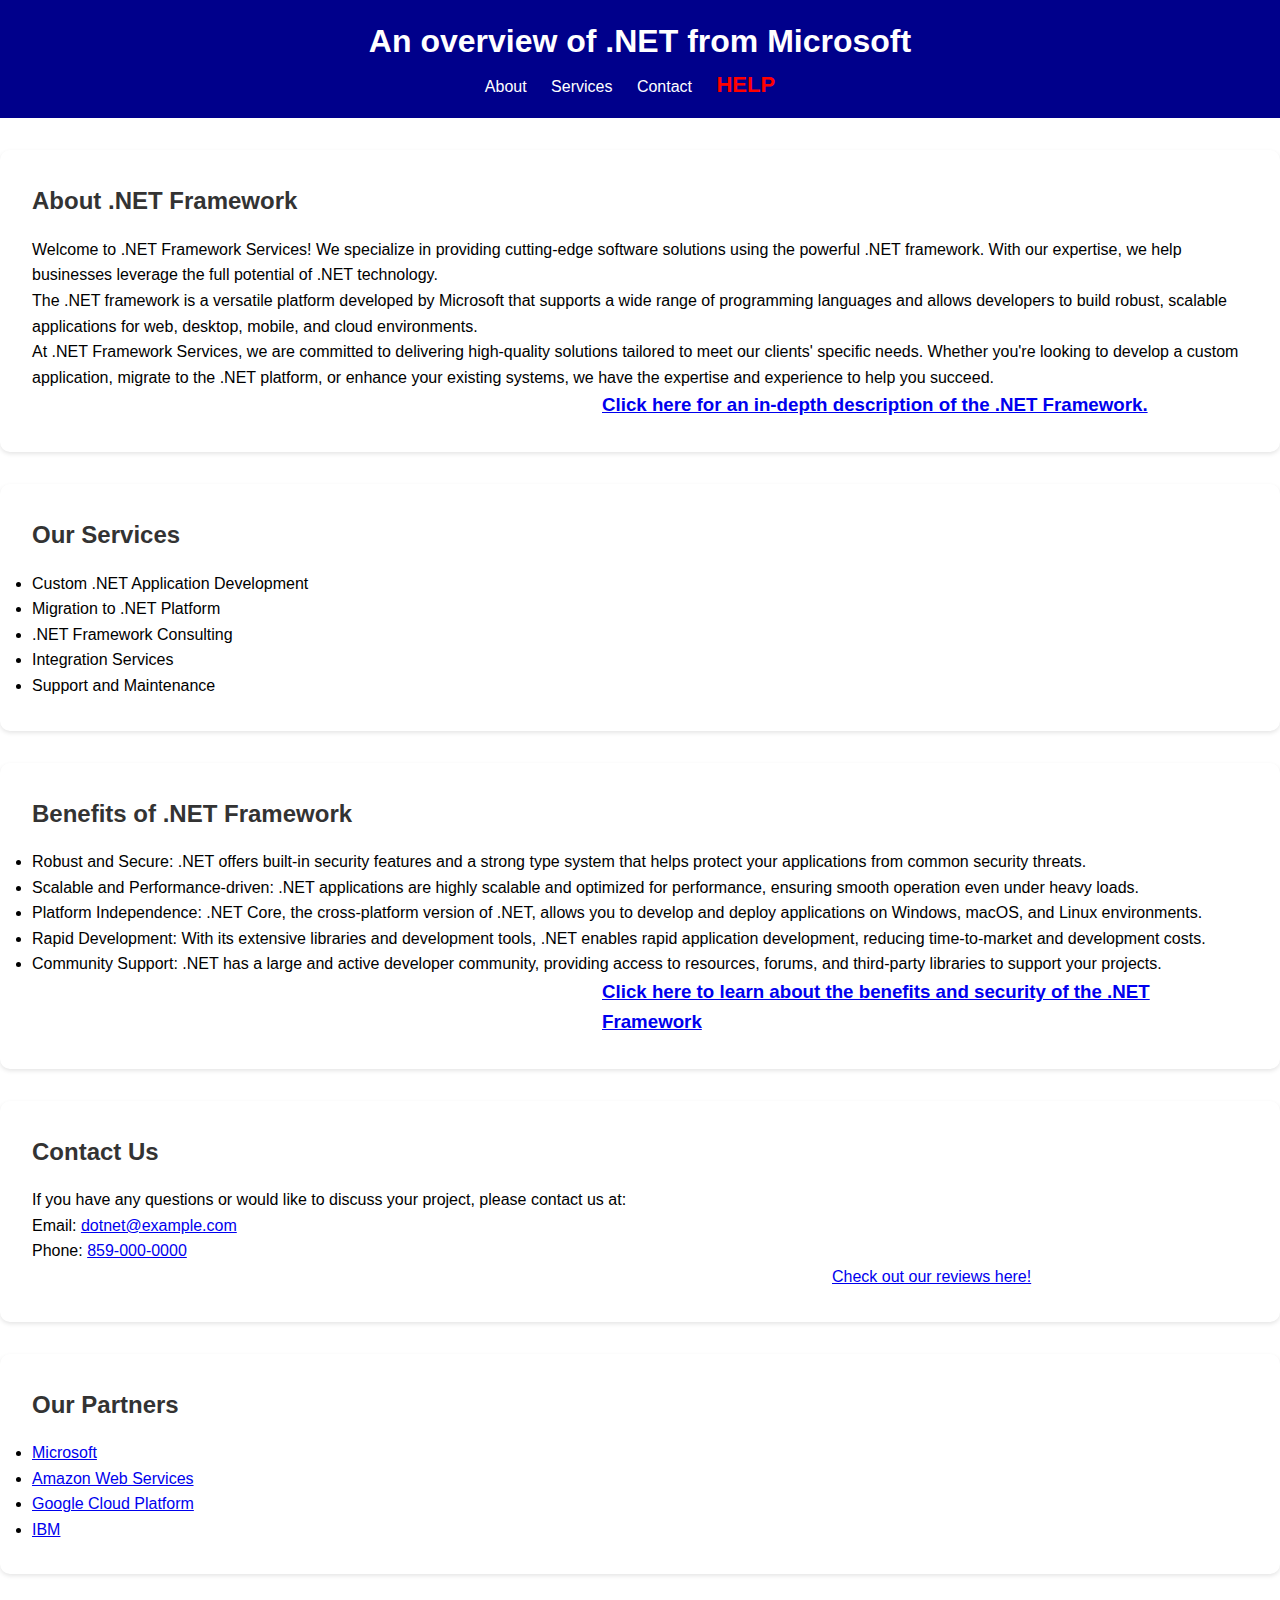
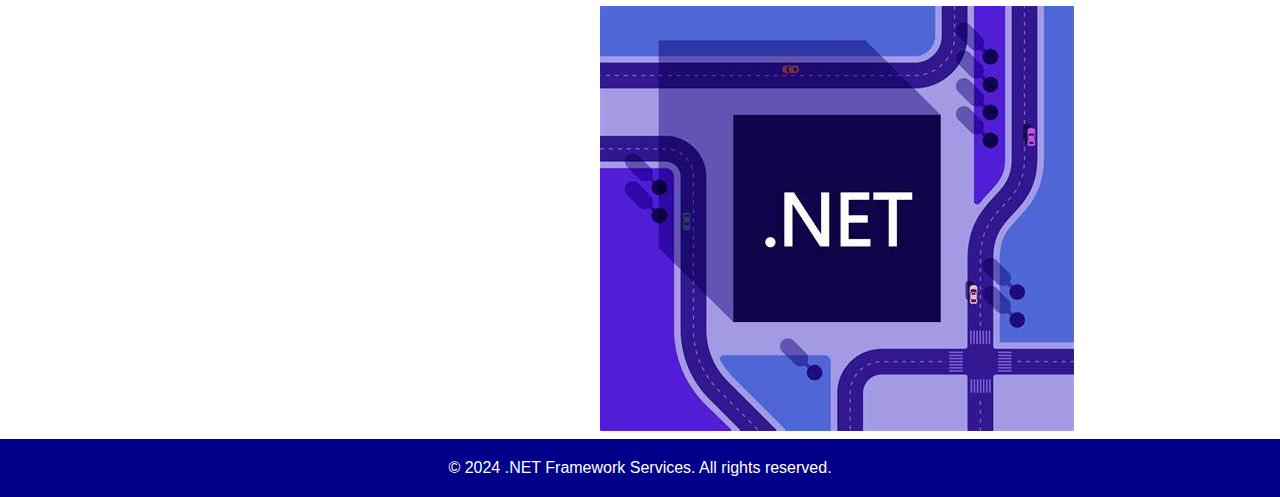
<file: index.html>
<!DOCTYPE html>
<html lang="en">
<head>
    <meta charset="UTF-8">
    <link rel="stylesheet" href="styles.css">
    <meta name="viewport" content="width=device-width, initial-scale=1.0">
    <title> Dot Net Framework</title>
</head>
<body>
    <header>
        <h1> An overview of .NET from Microsoft</h1>
        <nav>
            <ul>
                <li><a href="#about">About</a></li>
                <li><a href="#services">Services</a></li>
                <li><a href="mailto:dotnet@example.com">Contact</a></li>
                <li><a href = "helper.html" style = "font-weight: bold; color: red; font-size: 22px;"> HELP</a></li>
            </ul>
        </nav>
    </header>

    <section id="about">
        <h2>About .NET Framework</h2>
        <p>Welcome to .NET Framework Services! We specialize in providing cutting-edge software solutions using the powerful .NET framework. With our expertise, we help businesses leverage the full potential of .NET technology.</p>
        <p>The .NET framework is a versatile platform developed by Microsoft that supports a wide range of programming languages and allows developers to build robust, scalable applications for web, desktop, mobile, and cloud environments.</p>
        <p>At .NET Framework Services, we are committed to delivering high-quality solutions tailored to meet our clients' specific needs. Whether you're looking to develop a custom application, migrate to the .NET platform, or enhance your existing systems, we have the expertise and experience to help you succeed.</p> 
        <h3 style = "margin-left: 570px"><a href="pagetwo.html">Click here for an in-depth description of the .NET Framework.</a></h3>
    </section>





    <section id="services">
        <h2>Our Services</h2>   
        <ul>
            <li>Custom .NET Application Development</li>
            <li>Migration to .NET Platform</li>
            <li>.NET Framework Consulting</li>
            <li>Integration Services</li>
            <li>Support and Maintenance</li>
        </ul>



    </section>


    <section id="benefits">
        <h2>Benefits of .NET Framework</h2>
        <ul>
            <li>Robust and Secure: .NET offers built-in security features and a strong type system that helps protect your applications from common security threats.</li>
            <li>Scalable and Performance-driven: .NET applications are highly scalable and optimized for performance, ensuring smooth operation even under heavy loads.</li>
            <li>Platform Independence: .NET Core, the cross-platform version of .NET, allows you to develop and deploy applications on Windows, macOS, and Linux environments.</li>
            <li>Rapid Development: With its extensive libraries and development tools, .NET enables rapid application development, reducing time-to-market and development costs.</li>
            <li>Community Support: .NET has a large and active developer community, providing access to resources, forums, and third-party libraries to support your projects.</li>
        </ul>

        <h3 style = "margin-left: 570px"><a href="pagethree.html">Click here to learn about the benefits and security of the .NET Framework</a></h3>
    </section>



    <section id="contact">
        <h2>Contact Us</h2>
        <p>If you have any questions or would like to discuss your project, please contact us at:</p>
        <p> Email: <a href="mailto:dotnet@example.com">dotnet@example.com</a> </p>
        <p>Phone: <a href="tel:859-XXX-XXXX">859-000-0000</a></p>         
        <a href="reviews.html" style = "margin-left: 800px">Check out our reviews here!</a>  
        
    </section>

    <section id="partners">
        <h2>Our Partners</h2>
        <ul>
            <li><a href="https://www.microsoft.com/en-us/">Microsoft</a></li>
            <li><a href = "https://aws.amazon.com/"> Amazon Web Services</a></li>
            <li><a href = "https://azure.microsoft.com/en-us/free/search/?ef_id=_k_58200613639416fec6ec63cb4a1659c3_k_&OCID=AIDcmm5edswduu_SEM__k_58200613639416fec6ec63cb4a1659c3_k_&msclkid=58200613639416fec6ec63cb4a1659c3"> Google Cloud Platform</a></li>
            <li><a href = "https://www.ibm.com/us-en"> IBM </a></li>
        </ul>
    </section>
  <img src="OIP (20).jpg" style = "margin-left: 600px" alt="">

    <footer>
        <p>&copy; 2024 .NET Framework Services. All rights reserved.</p>
    </footer>
</body>
</html>
</file>
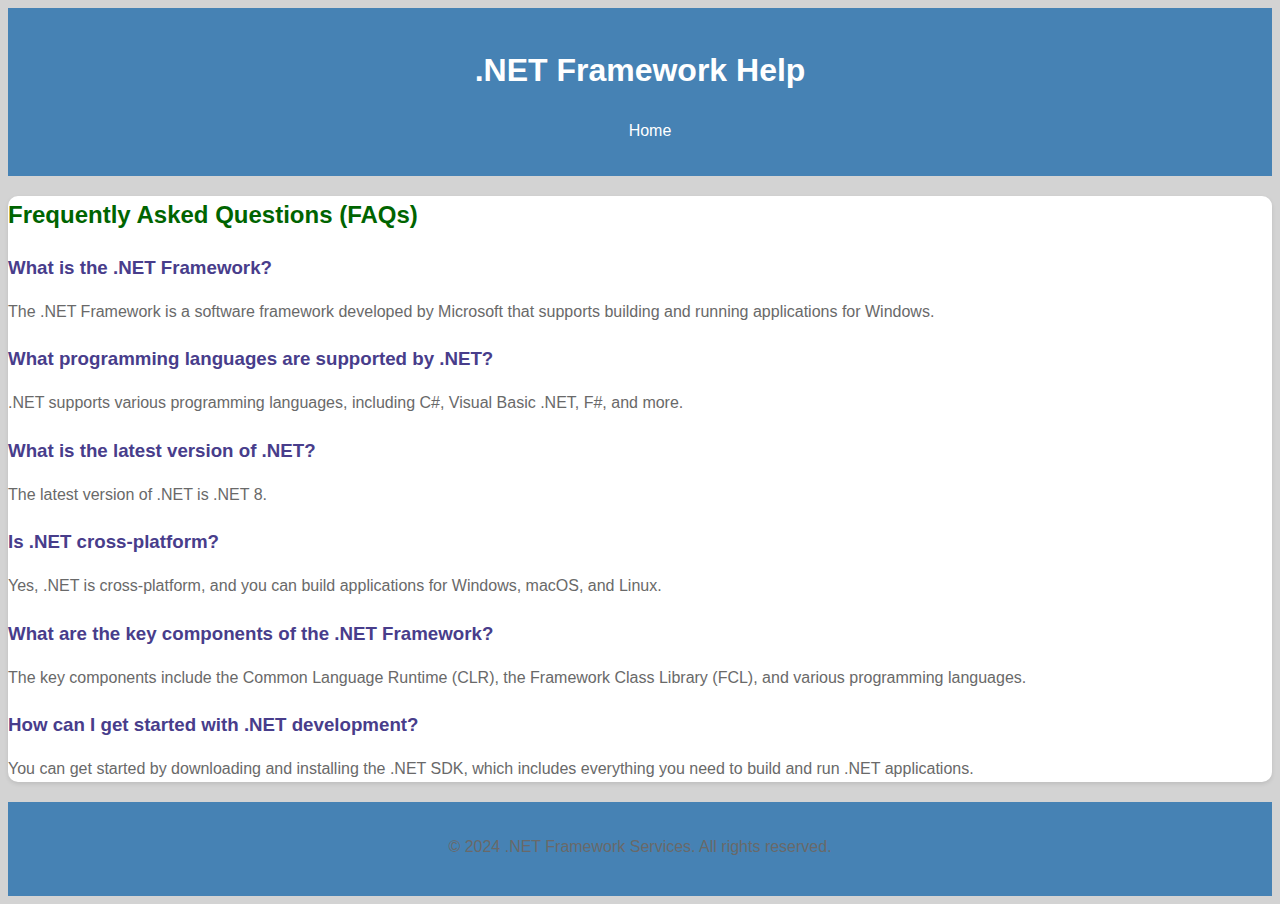
<file: helper.html>
<!DOCTYPE html>
<html lang="en">
<head>
    <meta charset="UTF-8">
    <meta name="viewport" content="width=device-width, initial-scale=1.0">
    <title>.NET Framework Help</title>
    <link rel="stylesheet" href="helper.css">
</head>
<body>
    <header>
        <h1>.NET Framework Help</h1>
        <nav>
            <ul>
                <li><a href="index.html">Home</a></li>
            </ul>
        </nav>
    </header>

    <section>
        <h2>Frequently Asked Questions (FAQs)</h2>
        <h3>What is the .NET Framework?</h3>
        <p>The .NET Framework is a software framework developed by Microsoft that supports building and running applications for Windows.</p>

        <h3>What programming languages are supported by .NET?</h3>
        <p>.NET supports various programming languages, including C#, Visual Basic .NET, F#, and more.</p>

        <h3>What is the latest version of .NET?</h3>
        <p>The latest version of .NET is .NET 8.</p>

        <h3>Is .NET cross-platform?</h3>
        <p>Yes, .NET is cross-platform, and you can build applications for Windows, macOS, and Linux.</p>

        <h3>What are the key components of the .NET Framework?</h3>
        <p>The key components include the Common Language Runtime (CLR), the Framework Class Library (FCL), and various programming languages.</p>

        <h3>How can I get started with .NET development?</h3>
        <p>You can get started by downloading and installing the .NET SDK, which includes everything you need to build and run .NET applications.</p>
    </section>

    <footer>
        <p>&copy; 2024 .NET Framework Services. All rights reserved.</p>
    </footer>
</body>
</html>
</file>
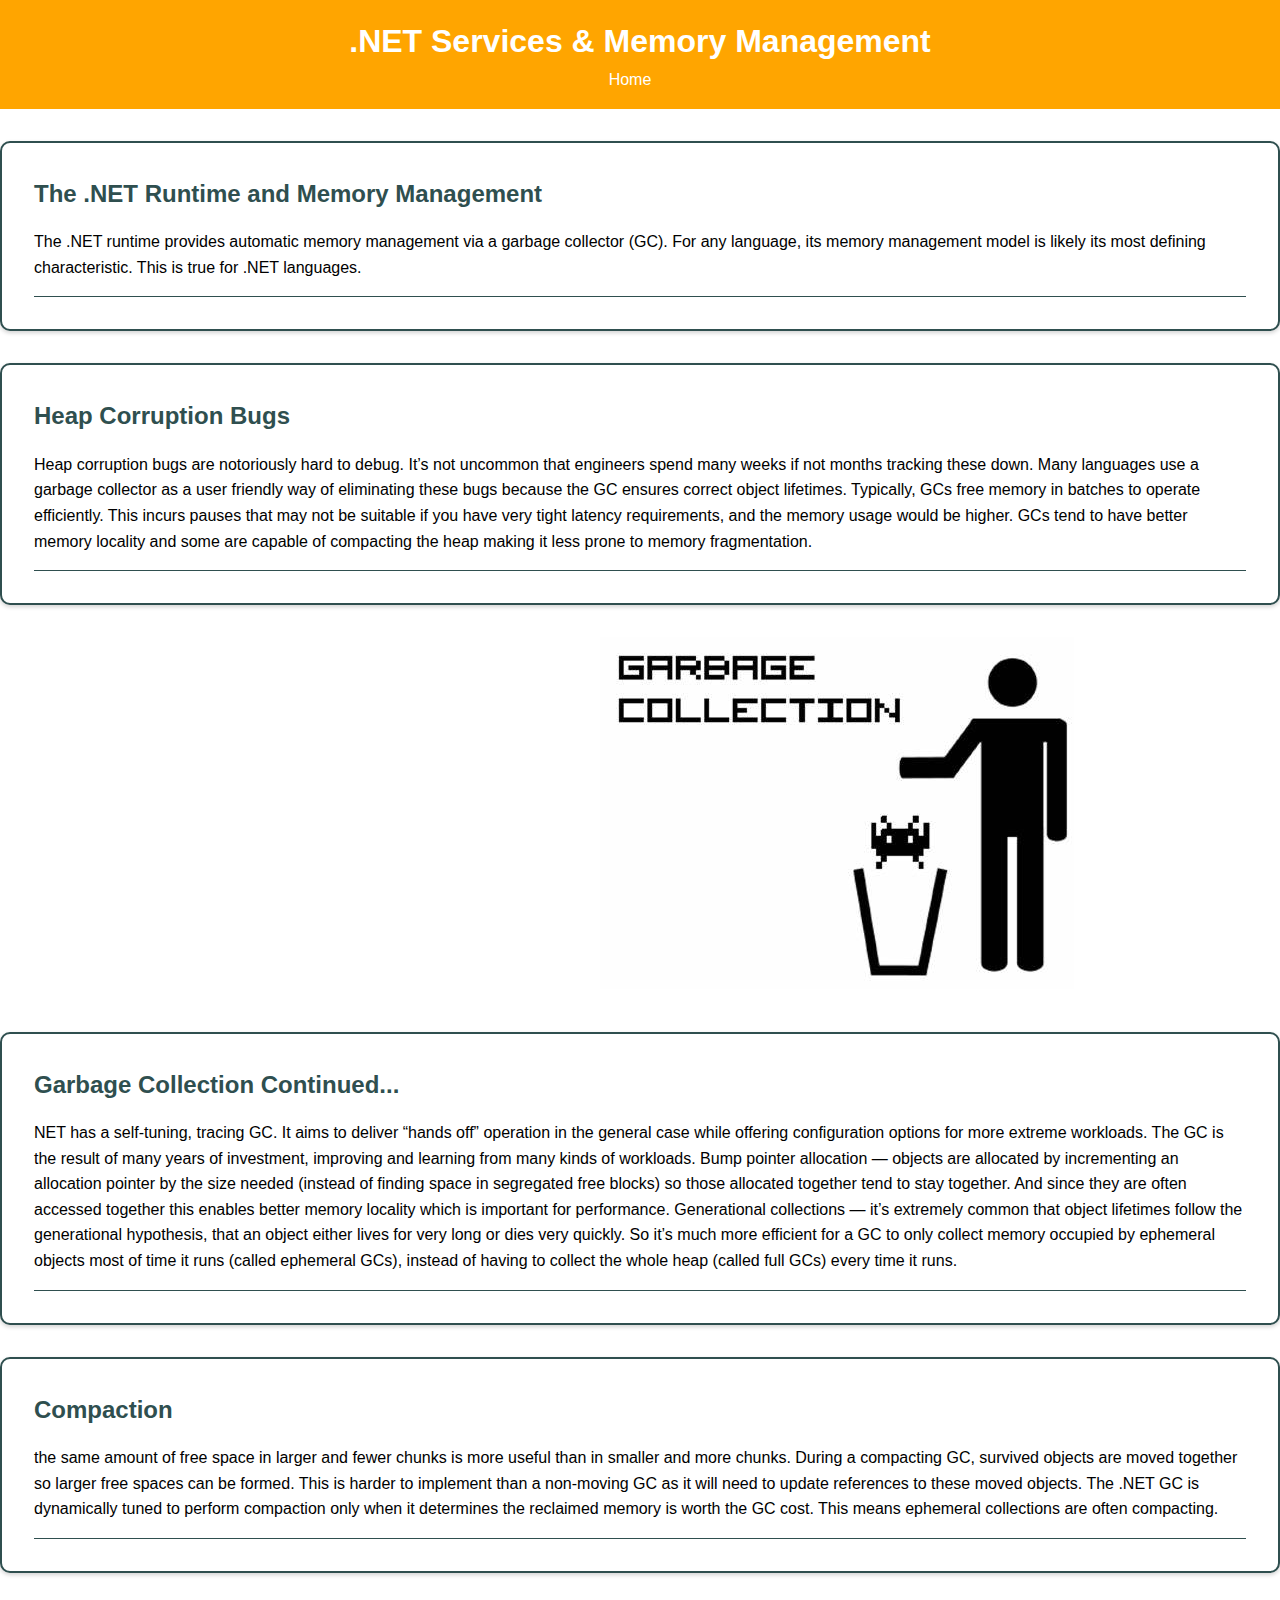
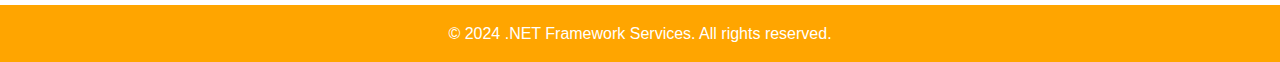
<file: pagethree.html>
<!DOCTYPE html>
<html lang="en">
<head>
    <meta charset="UTF-8">
    <meta name="viewport" content="width=device-width, initial-scale=1.0">
    <title>Memory Management and Services</title>
    <link rel="stylesheet" href="pagethree.css">
</head>

 
</head>
<body>

    <header>
        <h1>.NET Services & Memory Management</h1>
        <nav>
            <ul>
                <li><a href="index.html">Home</a></li>
            </ul>
        </nav>
    </header>
                    <!-- SOURCE:" https://devblogs.microsoft.com/dotnet/why-dotnet/ "-->

                    
    <section class="overview">
        <h2>The .NET Runtime and Memory Management</h2>
        <p>The .NET runtime provides automatic memory management via a garbage collector (GC). For any language, its memory management model is likely its most defining characteristic. This is true for .NET languages.</p>
    </section>


    <section class = "overview"> 
        <h2> Heap Corruption Bugs</h2>
        <p> Heap corruption bugs are notoriously hard to debug. It’s not uncommon that engineers spend many weeks if not months tracking these down. Many languages use a garbage collector as a user friendly way of eliminating these bugs because the GC ensures correct object lifetimes. Typically, GCs free memory in batches to operate efficiently. This incurs pauses that may not be suitable if you have very tight latency requirements, and the memory usage would be higher. GCs tend to have better memory locality and some are capable of compacting the heap making it less prone to memory fragmentation.</p>
    </section>


    
    <img src="OIP (21).jpg" style = "margin-left: 600px" alt="">

    <section class = "overview"> 
        <h2> Garbage Collection Continued...</h2>
        <p> NET has a self-tuning, tracing GC. It aims to deliver “hands off” operation in the general case while offering configuration options for more extreme workloads. The GC is the result of many years of investment, improving and learning from many kinds of workloads.

            Bump pointer allocation — objects are allocated by incrementing an allocation pointer by the size needed (instead of finding space in segregated free blocks) so those allocated together tend to stay together. And since they are often accessed together this enables better memory locality which is important for performance.
            
            Generational collections — it’s extremely common that object lifetimes follow the generational hypothesis, that an object either lives for very long or dies very quickly. So it’s much more efficient for a GC to only collect memory occupied by ephemeral objects most of time it runs (called ephemeral GCs), instead of having to collect the whole heap (called full GCs) every time it runs.</p>
    </section>
    


            <section class = "overview"> 
                <h2> Compaction </h2>
                <p>  the same amount of free space in larger and fewer chunks is more useful than in smaller and more chunks. During a compacting GC, survived objects are moved together so larger free spaces can be formed. This is harder to implement than a non-moving GC as it will need to update references to these moved objects. The .NET GC is dynamically tuned to perform compaction only when it determines the reclaimed memory is worth the GC cost. This means ephemeral collections are often compacting.</p>
            </section>

    <footer>
        <p>&copy; 2024 .NET Framework Services. All rights reserved.</p>
    </footer>
</body>
</html>
</file>
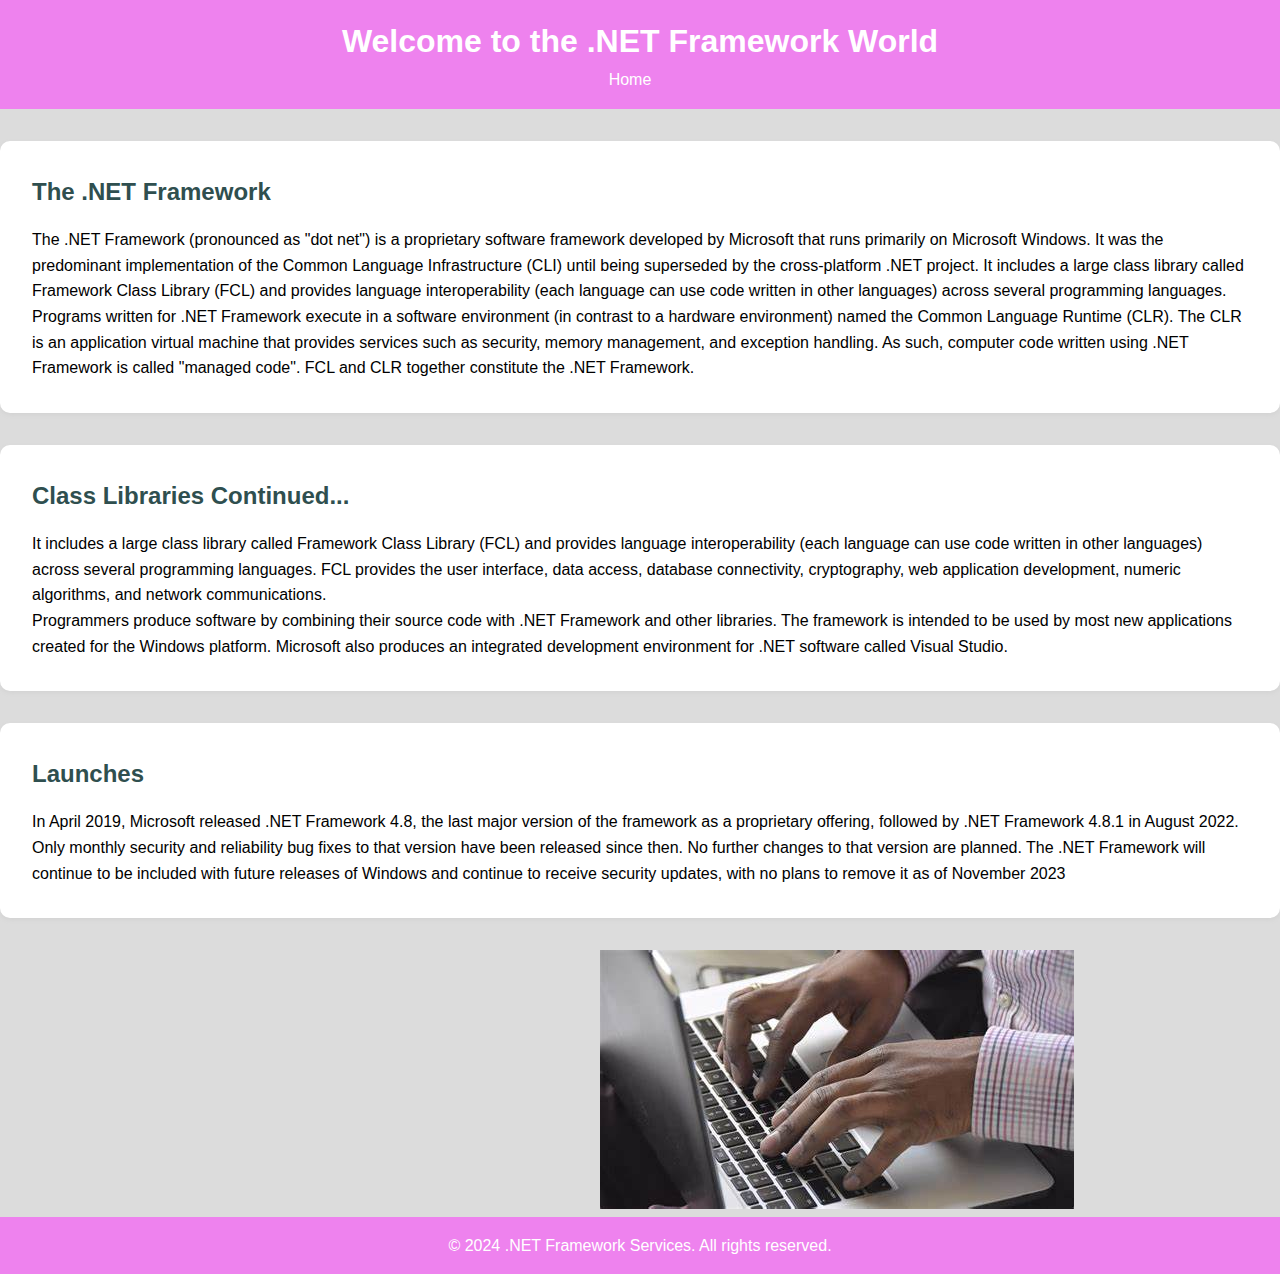
<file: pagetwo.html>
<!DOCTYPE html>
<html lang="en">
<head>
    <meta charset="UTF-8">
    <meta name="viewport" content="width=device-width, initial-scale=1.0">
    <title>More about .NET</title>
</head>

    <link rel="stylesheet" href="pagetwo.css">
</head>
<body>
    <header>
        <h1>Welcome to the .NET Framework World</h1>
        <nav>
            <ul>
                <li><a href="index.html">Home</a></li>
            </ul>
        </nav>
    </header>

    <!-- SOURCE: https://en.wikipedia.org/wiki/.NET_Framework -->
    <section class="overview">
        <h2>The .NET Framework</h2>
        <p>The .NET Framework (pronounced as "dot net") is a proprietary software framework developed by Microsoft that runs primarily on Microsoft Windows. It was the predominant implementation of the Common Language Infrastructure (CLI) until being superseded by the cross-platform .NET project. It includes a large class library called Framework Class Library (FCL) and provides language interoperability (each language can use code written in other languages) across several programming languages.</p>
        <p>Programs written for .NET Framework execute in a software environment (in contrast to a hardware environment) named the Common Language Runtime (CLR). The CLR is an application virtual machine that provides services such as security, memory management, and exception handling. As such, computer code written using .NET Framework is called "managed code". FCL and CLR together constitute the .NET Framework.</p>
    
    </section>

    <section class = "overview"> 
<h2> Class Libraries Continued...</h2>

        <p>It includes a large class library called Framework Class Library (FCL) and provides language interoperability (each language can use code written in other languages) across several programming languages. FCL provides the user interface, data access, database connectivity, cryptography, web application development, numeric algorithms, and network communications.</p>
    <p>Programmers produce software by combining their source code with .NET Framework and other libraries. The framework is intended to be used by most new applications created for the Windows platform. Microsoft also produces an integrated development environment for .NET software called Visual Studio.</p>
    

</section>

<section class = "overview"> 
<h2> Launches </h2>
    In April 2019, Microsoft released .NET Framework 4.8, the last major version of the framework as a proprietary offering, followed by .NET Framework 4.8.1 in August 2022. Only monthly security and reliability bug fixes to that version have been released since then. No further changes to that version are planned. The .NET Framework will continue to be included with future releases of Windows and continue to receive security updates, with no plans to remove it as of November 2023
</section>

<img src="OIP (22).jpg" style = "margin-left: 600px" alt="">
    <footer>
        <p>&copy; 2024 .NET Framework Services. All rights reserved.</p>
    </footer>
</body>
</html>
</file>
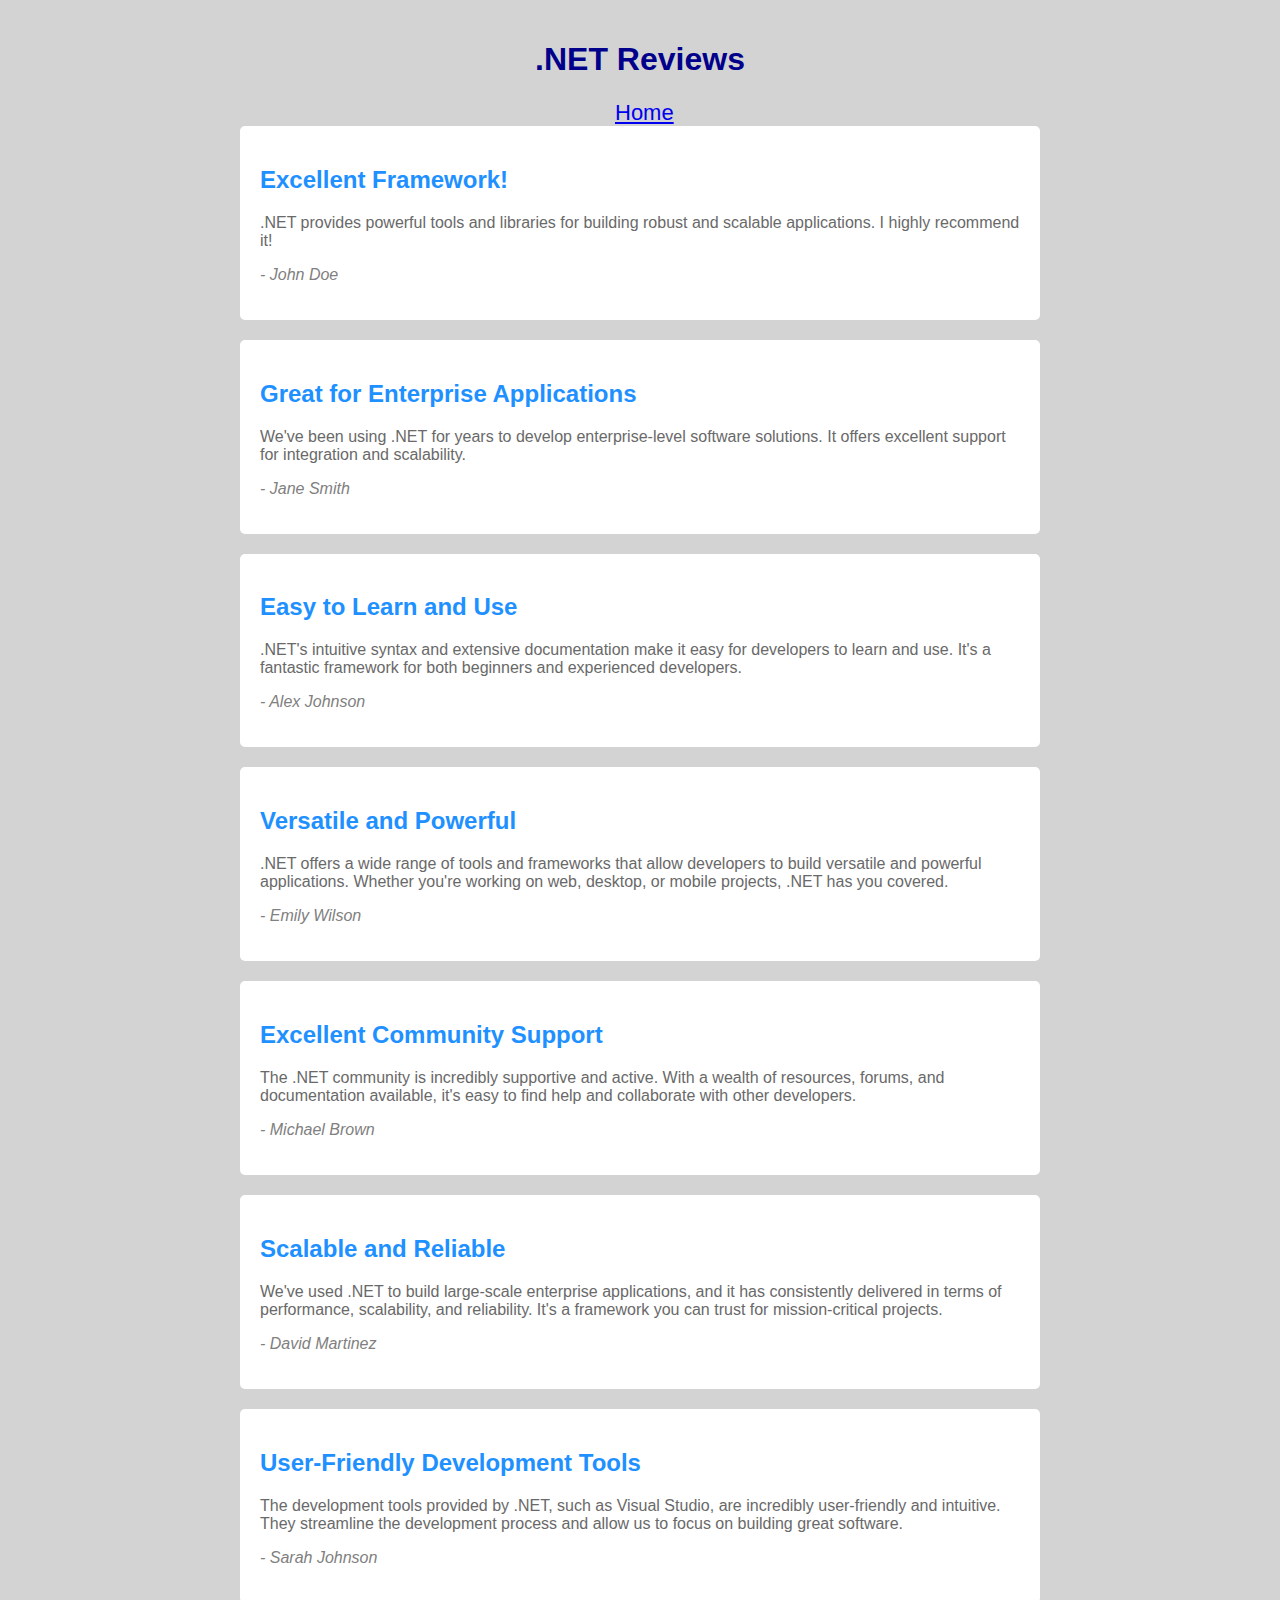
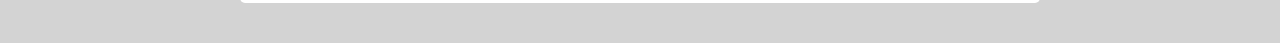
<file: reviews.html>
<!DOCTYPE html>
<html lang="en">
<head>
    <meta charset="UTF-8">
    <meta name="viewport" content="width=device-width, initial-scale=1.0">
    <title>.NET Reviews</title>
    <link rel="stylesheet" href="reviews.css">
</head>
<body>
    <div class="container">
        <h1>.NET Reviews</h1>
        <a href="index.html" style = "margin-left: 375px; font-size: 22px">Home</a>
        <div class="review">
            <h2>Excellent Framework!</h2>
            <p>.NET provides powerful tools and libraries for building robust and scalable applications. I highly recommend it!</p>
            <p class="author">- John Doe</p>
        </div>
        <div class="review">
            <h2>Great for Enterprise Applications</h2>
            <p>We've been using .NET for years to develop enterprise-level software solutions. It offers excellent support for integration and scalability.</p>
            <p class="author">- Jane Smith</p>
        </div>
        <div class="review">
            <h2>Easy to Learn and Use</h2>
            <p>.NET's intuitive syntax and extensive documentation make it easy for developers to learn and use. It's a fantastic framework for both beginners and experienced developers.</p>
            <p class="author">- Alex Johnson</p>
        </div>


        <div class="review">
            <h2>Versatile and Powerful</h2>
            <p>.NET offers a wide range of tools and frameworks that allow developers to build versatile and powerful applications. Whether you're working on web, desktop, or mobile projects, .NET has you covered.</p>
            <p class="author">- Emily Wilson</p>
        </div>
        
        <div class="review">
            <h2>Excellent Community Support</h2>
            <p>The .NET community is incredibly supportive and active. With a wealth of resources, forums, and documentation available, it's easy to find help and collaborate with other developers.</p>
            <p class="author">- Michael Brown</p>
        </div>
        
        <div class="review">
            <h2>Scalable and Reliable</h2>
            <p>We've used .NET to build large-scale enterprise applications, and it has consistently delivered in terms of performance, scalability, and reliability. It's a framework you can trust for mission-critical projects.</p>
            <p class="author">- David Martinez</p>
        </div>
        
        <div class="review">
            <h2>User-Friendly Development Tools</h2>
            <p>The development tools provided by .NET, such as Visual Studio, are incredibly user-friendly and intuitive. They streamline the development process and allow us to focus on building great software.</p>
            <p class="author">- Sarah Johnson</p>
        </div>
    </div>
</body>
</html>
</file>
<file: styles.css>
* {
    margin: 0;
    padding: 0;
    box-sizing: border-box;
}

/* Global Styles */
body {
    font-family: Arial, sans-serif;
    line-height: 1.6;
    background-color: white;
    margin: 0;
    padding: 0;
}

header {
    background-color:darkblue;
    color: white;
    padding: 1rem;
    text-align: center;
}

nav ul {
    list-style: none;
}

nav ul li {
    display: inline;
    margin-right: 20px;
}

nav ul li a {
    color: white;
    text-decoration: none;
}

section {
    padding: 2rem;
    margin: 2rem 0;
    background-color: white;
    border-radius: 10px;
    box-shadow: 0 2px 4px rgba(0, 0, 0, 0.1);
}

section h2 {
    margin-bottom: 1rem;
    color: #333;
}

footer {
    background-color: darkblue;
    color: white;
    padding: 1rem;
    text-align: center;
}
</file>
<file: helper.css>
body {
    background-color: LightGray;
    color: Navy;
    font-family: Arial, sans-serif;
    line-height: 1.6;
}

header {
    
    background-color: SteelBlue;
      color: White;
    padding: 1rem;
    text-align: center;
}

nav ul {    

        list-style: none;
}

nav ul li {



    display: inline;
    margin-right: 20px;
}

nav ul li a {
    color: White;
    text-decoration: none;
}

section {

    margin: 20px auto;
    background-color: White;
    border-radius: 10px;
    box-shadow: 0 2px 4px rgba(0, 0, 0, 0.1);
}

h2 {


    color: DarkGreen;
    margin-bottom: 10px;
}

h3 {
    color: DarkSlateBlue;
    margin-bottom: 5px;
}

p {
    color: DimGray;
    margin-bottom: 20px;
}

footer {
    background-color: SteelBlue;
    color: White;
    padding: 1rem;
    text-align: center;
}
</file>
<file: pagethree.css>
* {
    margin: 0;
    padding: 0;
    box-sizing: border-box;
}


body {
    font-family: Arial, sans-serif;
    line-height: 1.6;
    background-color: White;
    margin: 0;
    padding: 0;
}

header {
    background-color: Orange;
    color: White;
    padding: 1rem;
    text-align: center;
}

nav ul {
    list-style: none;
}

nav ul li {
    display: inline;
    margin-right: 20px;
}

nav ul li a {
    color: White;
    text-decoration: none;
}

section.overview {
    padding: 2rem;
    margin: 2rem auto;
    background-color: White;
    border-radius: 10px;
    box-shadow: 0 2px 4px LightGray;
    border: 2px solid DarkSlateGray;
}

section.overview h2 {
    margin-bottom: 1rem;
    color: DarkSlateGray;
}

section.overview p {
    border-bottom: 1px solid DarkSlateGray;
    padding-bottom: 1rem;
}

footer {
    background-color: Orange;
    color: White;
    padding: 1rem;
    text-align: center;
}
</file>
<file: pagetwo.css>
* {
    margin: 0;
    padding: 0;
    box-sizing: border-box;
}


body {
    font-family: Arial, sans-serif;
    line-height: 1.6;
    background-color: Gainsboro;
    margin: 0;
    padding: 0;
}

header {
    background-color: Violet;
    color: White;
    padding: 1rem;
    text-align: center;
}

nav ul {
    list-style: none;
}

nav ul li {
    display: inline;
    margin-right: 20px;
}

nav ul li a {
    color: White;
    text-decoration: none;
}

section.overview {
    padding: 2rem;
    margin: 2rem auto;
    background-color: White;
    border-radius: 10px;
    box-shadow: 0 2px 4px LightGray;
}

section.overview h2 {
    margin-bottom: 1rem;
    color: DarkSlateGray;
}

footer {
    background-color: violet;
    color: White;
    padding: 1rem;
    text-align: center;
}
</file>
<file: reviews.css>
body {
    font-family: Arial, sans-serif;
    background-color: lightgray;
    margin: 0;
    padding: 0;
}

.container {
    max-width: 800px;
    margin: 0 auto;
    padding: 20px;
}

h1 {
    color: darkblue;
    text-align: center;
}

.review {
    background-color: white;
    border-radius: 5px;
    padding: 20px;
    margin-bottom: 20px;
}

.review h2 {
    color: dodgerblue;
}

.review p {
    color: dimgray;
}

.review .author {
    color: gray;
    font-style: italic;
}
</file>
